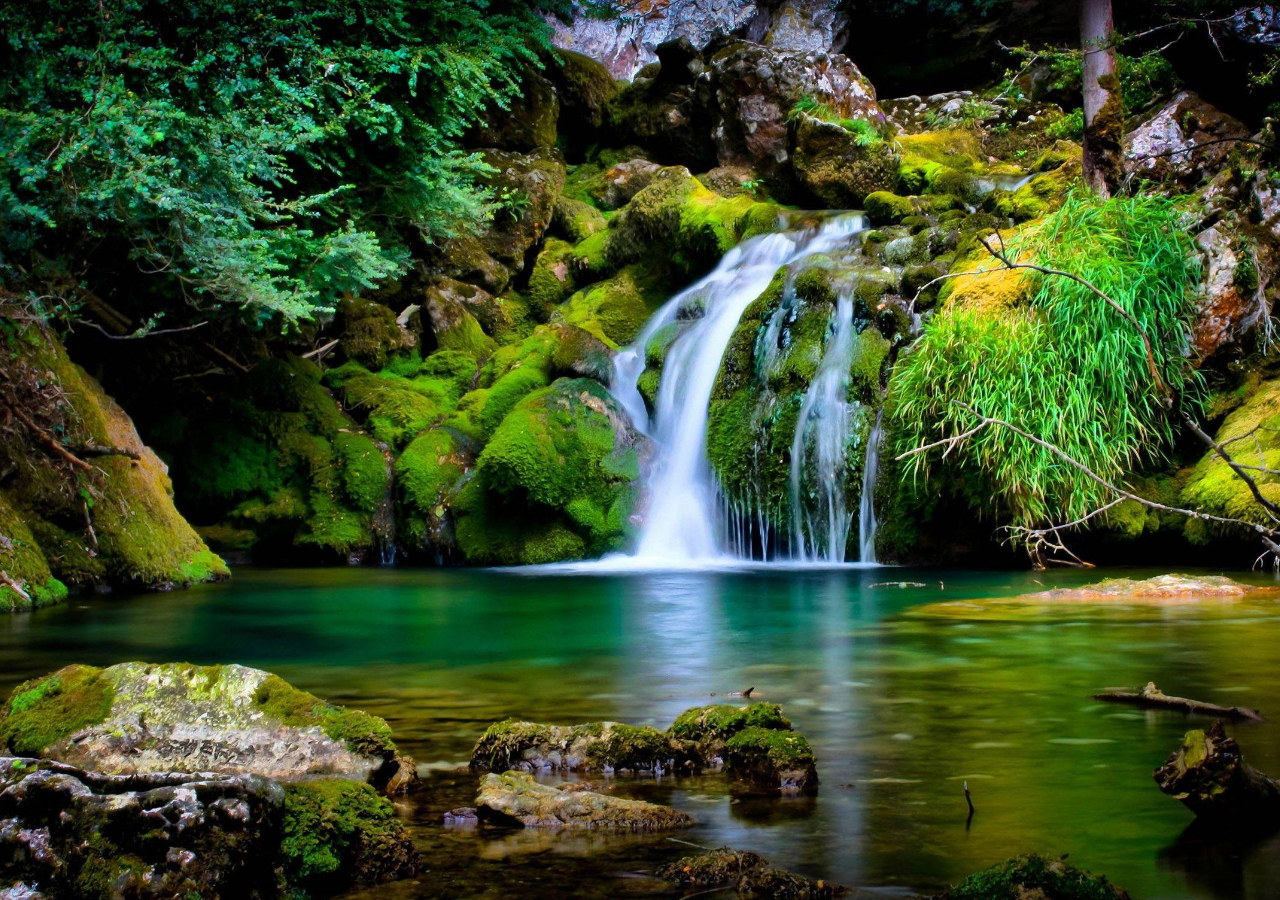
<file: MLOPS-Assignments/AWS/AWS- HELLO WORLD/index.html>
<!DOCTYPE html>
<html lang="en">
<head>
    <meta charset="UTF-8">
    <meta name="viewport" content="width=device-width, initial-scale=1.0">
    <title>Hello World Animation</title>
    <link rel="stylesheet" href="style.css">
</head>
<body>
    <h1>Hello, World!</h1>
</body>
</html>
</file>
<file: MLOPS-Assignments/AWS/AWS- HELLO WORLD/style.css>
body {
    display: flex;
    justify-content: center;
    align-items: center;
    height: 100vh;
    margin: 0;
    background: url('images/picture1.jpg') no-repeat center center;
    background-size: cover;
}

h1 {
    color: white;
    font-size: 4rem;
    opacity: 0;
    transform: scale(0.5);
    animation: fadeIn 2s ease-in-out forwards, scaleUp 2s ease-in-out forwards;
}

@keyframes fadeIn {
    0% {
        opacity: 0;
    }
    100% {
        opacity: 1;
    }
}

@keyframes scaleUp {
    0% {
        transform: scale(0.5);
    }
    100% {
        transform: scale(1);
    }
}
</file>
